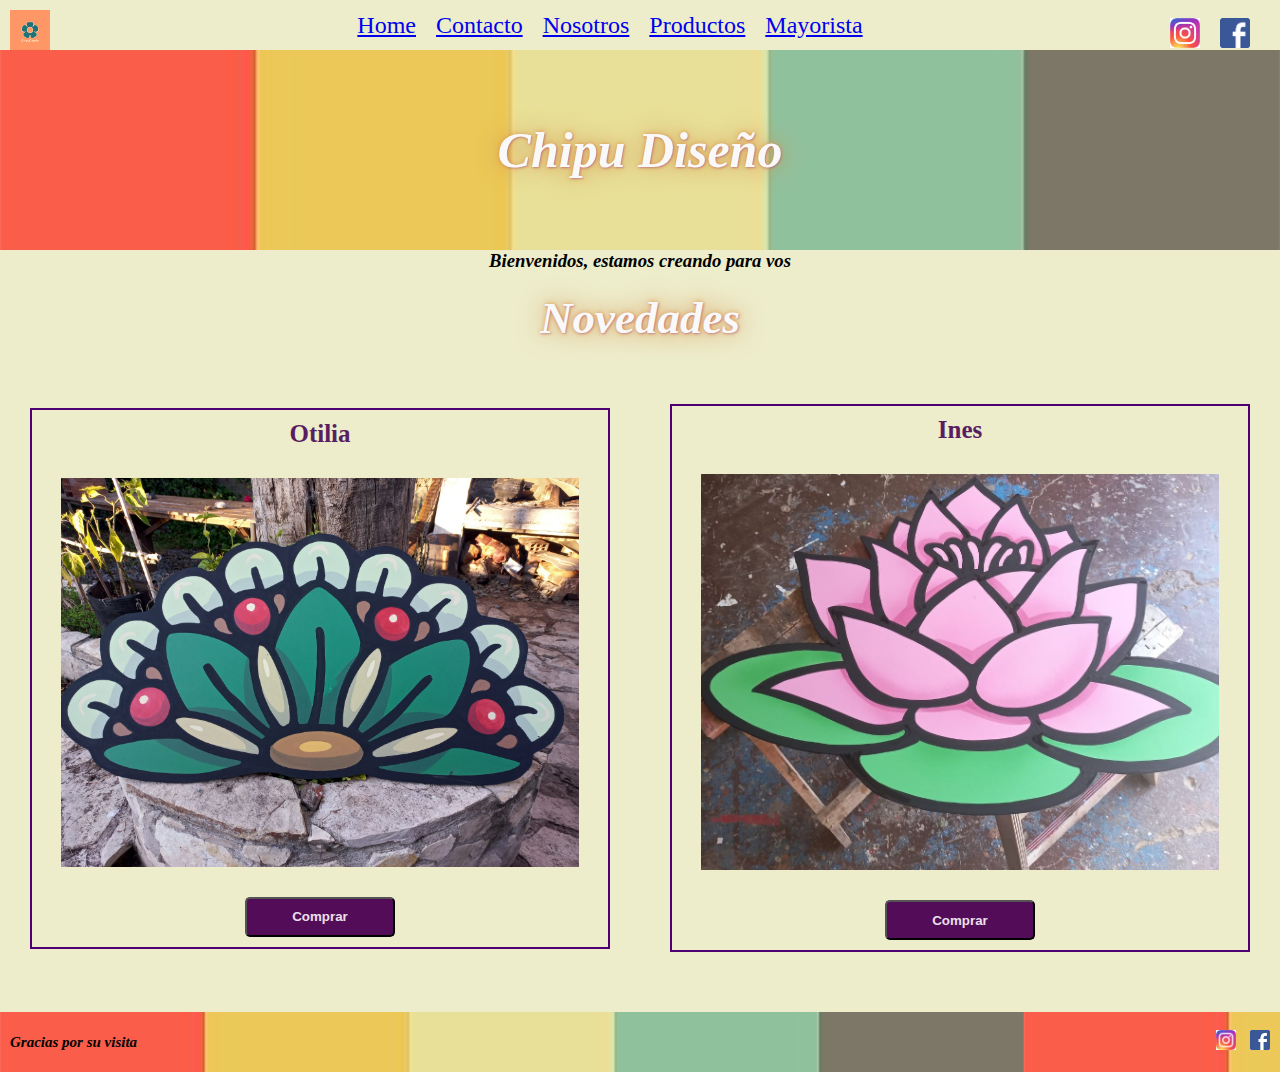
<file: index.html>
<!DOCTYPE html>
<html lang="en">
<head>
    <meta charset="UTF-8">
    <meta http-equiv="X-UA-Compatible" content="IE=edge">
    <meta name="viewport" content="width=device-width, initial-scale=1.0">
    <link rel="shortcut icon" href="./assets/img/My project.jpg" type="img/x-icon">
    <title>HOME</title>
    
  <link rel="stylesheet" href="./assets/css/estilo.css">
</head>
<body class="container">

    <nav class="navbar">
        
        <div class="logo">
            <img src="./assets/img/My project.jpg" alt="">
        </div>
        <ul>
            <li><a href="./index.html">Home</a></li>
            <li><a href="./paginas/contactos.html">Contacto</a></li>
            <li><a href="./paginas/nosotros.html">Nosotros</a></li>
            <li><a href="./paginas/productos.html">Productos</a></li>
            <li><a href="./paginas/mayorista.html">Mayorista</a></li>
           
        </ul>
        <div class="redes">
            <img src="./assets/img/instagramok.jpg" alt="">
            <img src="./assets/img/facebook.jpg" alt="">
        </div>

    </nav>


    <header class="header">
        <div class="cajaPortada">
            <h1 Class="Titulo">Chipu Diseño</h1>  
        </div>
    </header>


    <main class="main">

        <div class="Novedades"><h3 >Bienvenidos, estamos creando para vos</h3></div>
        <div class="Novedades"><h2 >Novedades</h2></div>
       
        <div class="tarjetasnovedades">
            <div class="tarjetaNovedad1">
                <h3 class="tarjetaNovedad1_titulo">Otilia</h3>
                <img class="tarjetaNovedad1_img" src="./assets/img/otiliadiseño.jpeg" alt="otilia">
                <button class="btn">Comprar</button>
            </div>

            <div class="tarjetaNovedad2">
                <h3 class="tarjetaNovedad2_titulo">Ines</h3>
                <img class="tarjetaNovedad2_img" src="./assets/img/Inesdiseño.jpeg" alt="ines">
                <button class="btn">Comprar</button>
            </div>

        </div>

            
      
    </main>


    <footer class="footer">
        <div class="piedepagina">
            <div class="Saludos">
                <h2>Gracias por su visita</h2>
            </div>
        
            <div class="redesPiedepagina">
                <img src="./assets/img/instagramok.jpg" alt="">
                <img src="./assets/img/facebook.jpg" alt="">
            </div>
        </div>
        
    </footer>
    
</body>
</html>
</file>
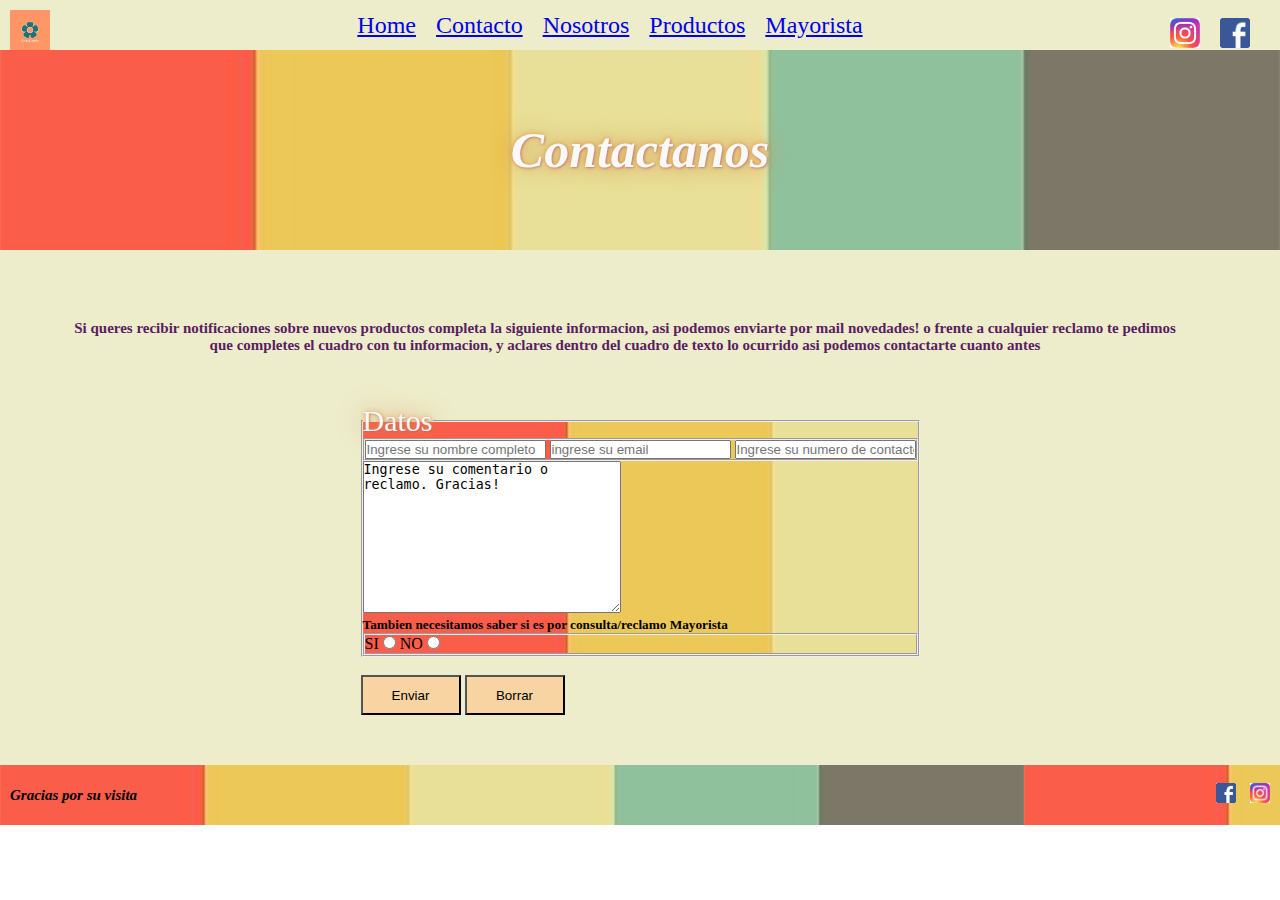
<file: paginas/contactos.html>
<!DOCTYPE html>
<html lang="en">
<head>
    <meta charset="UTF-8">
    <meta http-equiv="X-UA-Compatible" content="IE=edge">
    <meta name="viewport" content="width=device-width, initial-scale=1.0">
    <link rel="shortcut icon" href="../assets/img/My project.jpg" type="img/x-icon">
    <title>Contacto</title>
    <link rel="stylesheet" href="../assets/css/estilo.css">
</head>
<body class="container">

        
    <nav class="navbar">
        
        <div class="logo">
            <img src="../assets/img/My project.jpg" alt="">
        </div>

        <ul>
            <li><a href="../index.html">Home</a></li>
            <li><a href="./contactos.html">Contacto</a></li>
            <li><a href="./nosotros.html">Nosotros</a></li>
            <li><a href="./productos.html">Productos</a></li>
            <li><a href="./mayorista.html">Mayorista</a></li>
           
        </ul>

        <div class="redes">
            <img src="../assets/img/instagramok.jpg" alt="">
            <img src="../assets/img/facebook.jpg" alt="">
        </div>

    </nav>

     <header class="header">
            <div class="headercontacto">
                <h1>Contactanos</h1>
            </div>
 
    </header>

    <main class="main">
            <div class="infocontacto">
                <h4>Si queres recibir notificaciones 
                    sobre nuevos productos completa 
                    la siguiente informacion, 
                    asi podemos enviarte por mail 
                    novedades! o frente a cualquier reclamo te pedimos que completes 
                    el cuadro con tu informacion, y 
                    aclares dentro del cuadro de texto 
                    lo ocurrido asi podemos contactarte cuanto antes</h4>
                    <form action="">
                        <fieldset class="tabla">
                            <legend class="datos">Datos</legend>
                            <fieldset>
                                <input type="text" name ="NombreCompleto" placeholder="Ingrese su nombre completo" required>
                                <input type="email" name="Email" placeholder="ingrese su email" required>
                                <input type="tel" name="Telefono de contacto" placeholder="Ingrese su numero de contacto">
                            </fieldset>
                            <textarea name="Comentarios" id="" cols="30" rows="10">Ingrese su comentario o reclamo. Gracias!</textarea>
                            
                         <div>
                                <h5>Tambien necesitamos saber si es por consulta/reclamo Mayorista</h5>
                                <fieldset>
                                   <label for="choose">SI</label>
                                   <input type="radio" name="SI" value="SI">
                                   <label for="Choose">NO</label>
                                   <input type="radio" name="NO" value="NO">
                                </fieldset>
                        </fieldset>
                        <br>
                         <input class="botontabla" type="submit" value="Enviar">
                         <input class="botontabla"  type="reset" value="Borrar">
                     </div>
                    </form>


            </div>


    
    </main>
   


    <footer class="footer">
        <div class="piedepagina">
            <div class="Saludos">
                <h2>Gracias por su visita</h2>
            </div>
        
            <div class="redesPiedepagina">
                <img src="../assets/img/facebook.jpg" alt="">
                <img src="../assets/img/instagramok.jpg" alt="">
            </div>
        </div>
    </footer>
    
</body>
</html>
</file>
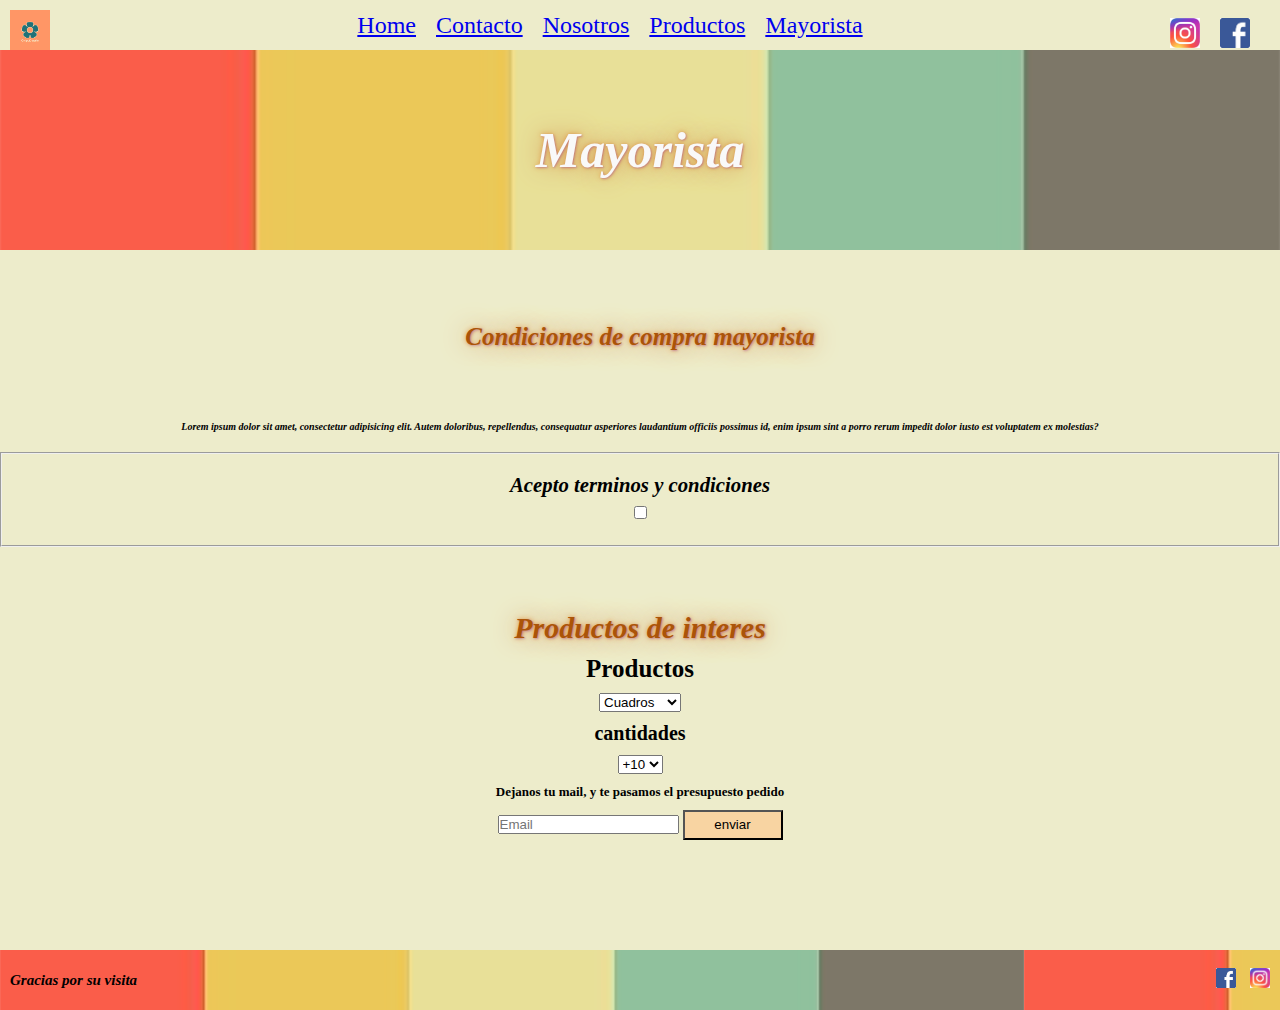
<file: paginas/mayorista.html>
<!DOCTYPE html>
<html lang="en">
<head>
    <meta charset="UTF-8">
    <meta http-equiv="X-UA-Compatible" content="IE=edge">
    <meta name="viewport" content="width=device-width, initial-scale=1.0">
    <link rel="shortcut icon" href="../assets/img/My project.jpg" type="img/x-icon">
    <title>Mayorista</title>
    <link rel="stylesheet" href="../assets/css/estilo.css">
</head>
<body class="container">

        
    <nav class="navbar">
        
        <div class="logo">
            <img src="../assets/img/My project.jpg" alt="">
        </div>

        <ul>
            <li><a href="../index.html">Home</a></li>
            <li><a href="./contactos.html">Contacto</a></li>
            <li><a href="./nosotros.html">Nosotros</a></li>
            <li><a href="./productos.html">Productos</a></li>
            <li><a href="./mayorista.html">Mayorista</a></li>
           
        </ul>

        <div class="redes">
            <img src="../assets/img/instagramok.jpg" alt="">
            <img src="../assets/img/facebook.jpg" alt="">
        </div>

    </nav>

    <header class="header">
        <div class="headermayorista">
            <h1>Mayorista</h1>
        </div>
    </header>

    <main class="main">
        <div class="Bloquecondiciones">

            <h4 >Condiciones de compra mayorista</h4>
            <h6 >Lorem ipsum dolor sit amet, 
                consectetur adipisicing elit. 
                Autem doloribus, repellendus, 
                consequatur asperiores laudantium 
                officiis possimus id, enim ipsum
                 sint a porro rerum impedit dolor 
                 iusto est voluptatem ex molestias?</h6>
            <fieldset class="Bloquecondiciones_acepto">
             <h5>Acepto terminos y condiciones</h5>
                 <input type="checkbox" name="Acepto" requerido>
            </fieldset>

        </div>

        <div class="bloqueeleccion">
            <h4 class="bloqueeleccionTitulo">Productos de interes</h4>
            <form action="">
                 <h4 class="bloqueeleccionTituloProductos">Productos</h4>
                    <select name="Productos" >
                        <option value="Cuadro">Cuadros</option>
                        <option value="Lamparas">Lamparas</option>
                    </select>
            
                 <h4 class="bloqueeleccionTituloCantidades">cantidades</h4>
                 <select name="Cantidades" id="">
                     <option value="+10">+10</option>
                     <option value="+20">+20</option>
                     <option value="otro">otro</option>
                 </select>
                     <h4 class="bloqueeleccion_email">Dejanos tu mail, y te pasamos el presupuesto pedido</h4>
                     <input type="email" name="email" id="" placeholder="Email" required>
                     <input class="botonmayo" type="submit" value="enviar">
    
                </select>
            </form>
        </div>


  
    </main>




    
    <footer class="footer">
        <div class="piedepagina">
            <div class="Saludos">
                <h2>Gracias por su visita</h2>
            </div>
        
            <div class="redesPiedepagina">
                <img src="../assets/img/facebook.jpg" alt="">
                <img src="../assets/img/instagramok.jpg" alt="">
            </div>
        </div>
    </footer>
    
</body>
</html>
</file>
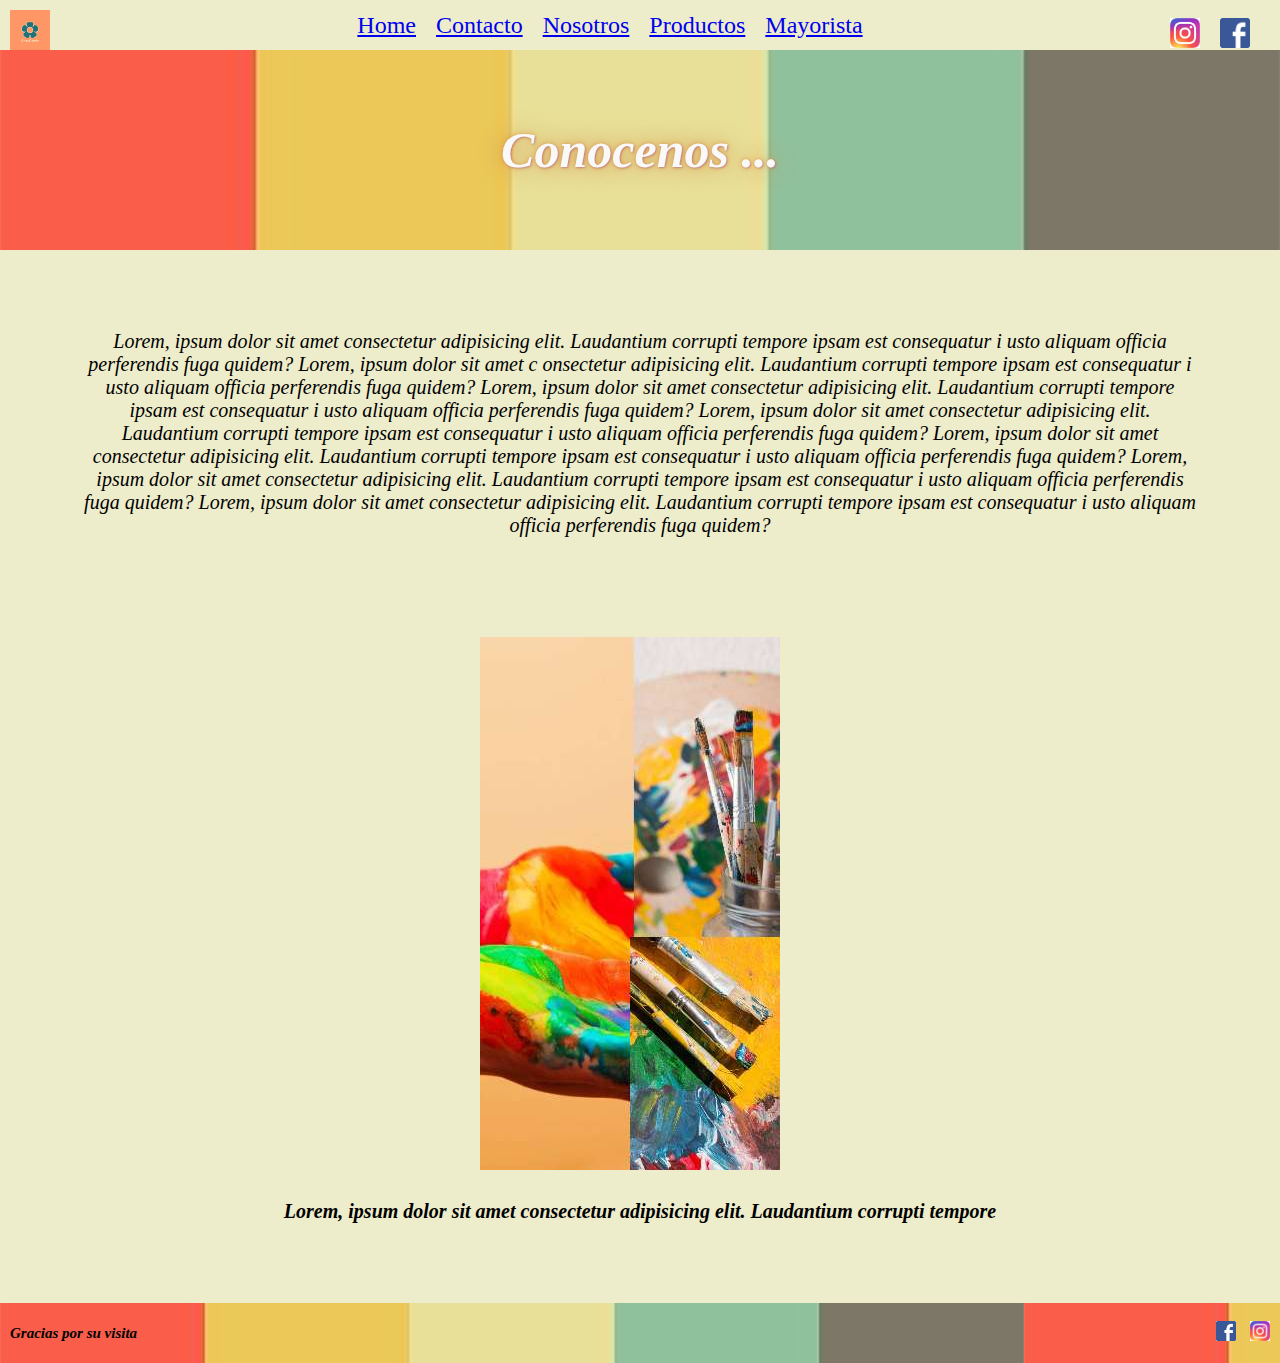
<file: paginas/nosotros.html>
<!DOCTYPE html>
<html lang="en">
<head>
    <meta charset="UTF-8">
    <meta http-equiv="X-UA-Compatible" content="IE=edge">
    <meta name="viewport" content="width=device-width, initial-scale=1.0">
    <link rel="shortcut icon" href="../assets/img/My project.jpg" type="img/x-icon">
    <title>Nosotros</title>
    <link rel="stylesheet" href="../assets/css/estilo.css">
</head>
<body class="container">

        
    <nav class="navbar">
        
        <div class="logo">
            <img src="../assets/img/My project.jpg" alt="">
        </div>

        <ul>
            <li><a href="../index.html">Home</a></li>
            <li><a href="./contactos.html">Contacto</a></li>
            <li><a href="./nosotros.html">Nosotros</a></li>
            <li><a href="./productos.html">Productos</a></li>
            <li><a href="./mayorista.html">Mayorista</a></li>
           
        </ul>

        <div class="redes">
            <img src="../assets/img/instagramok.jpg" alt="">
            <img src="../assets/img/facebook.jpg" alt="">
        </div>

    </nav>

    <header class="header">
        <div class="headernosotros">
            <h1>Conocenos ...</h1>
        </div>
    </header>

    <main class="main">
        <div class="mainnosotros">
            <p>Lorem, ipsum dolor sit amet consectetur 
                adipisicing elit. Laudantium corrupti tempore ipsam est consequatur i
                usto aliquam officia perferendis fuga quidem?
                Lorem, ipsum dolor sit amet c onsectetur 
                adipisicing elit. Laudantium corrupti tempore ipsam est consequatur i
                usto aliquam officia perferendis fuga quidem?
                Lorem, ipsum dolor sit amet consectetur 
                adipisicing elit. Laudantium corrupti tempore ipsam est consequatur i
                usto aliquam officia perferendis fuga quidem?
                Lorem, ipsum dolor sit amet consectetur 
                adipisicing elit. Laudantium corrupti tempore ipsam est consequatur i
                usto aliquam officia perferendis fuga quidem?
                Lorem, ipsum dolor sit amet consectetur 
                adipisicing elit. Laudantium corrupti tempore ipsam est consequatur i
                usto aliquam officia perferendis fuga quidem?
                Lorem, ipsum dolor sit amet consectetur 
                adipisicing elit. Laudantium corrupti tempore ipsam est consequatur i
                usto aliquam officia perferendis fuga quidem?
                Lorem, ipsum dolor sit amet consectetur 
                adipisicing elit. Laudantium corrupti tempore ipsam est consequatur i
                usto aliquam officia perferendis fuga quidem?
            </p>
            <img class="imagennosotros" src="../assets/img/nosotrosdiseño.jpg" alt="">
            <p class="parrafo">Lorem, ipsum dolor sit amet consectetur 
                adipisicing elit. Laudantium corrupti tempore 
            </p>
        </div>

    </main>












    <footer class="footer">
        <div class="piedepagina">
            <div class="Saludos">
                <h2>Gracias por su visita</h2>
            </div>
        
            <div class="redesPiedepagina">
                <img src="../assets/img/facebook.jpg" alt="">
                <img src="../assets/img/instagramok.jpg" alt="">
            </div>
        </div>
    </footer>
</body>
</html>
</file>
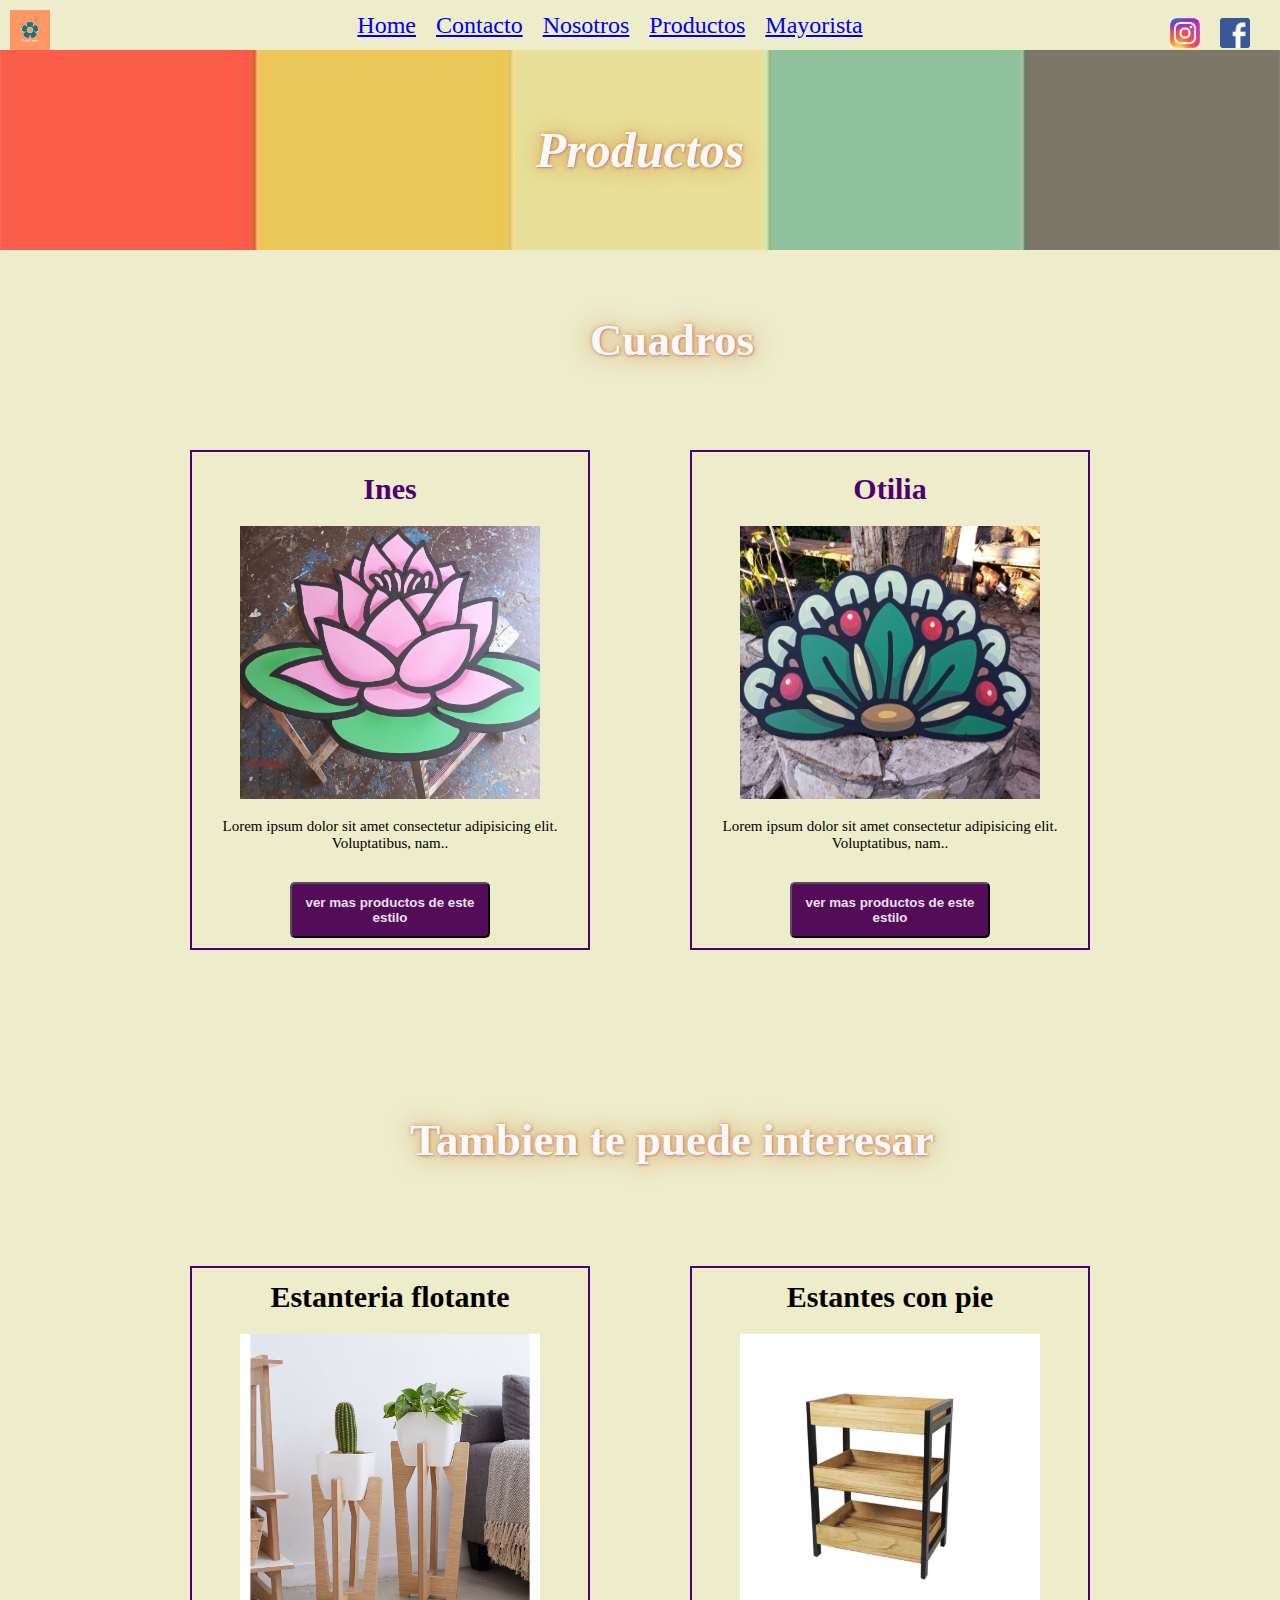
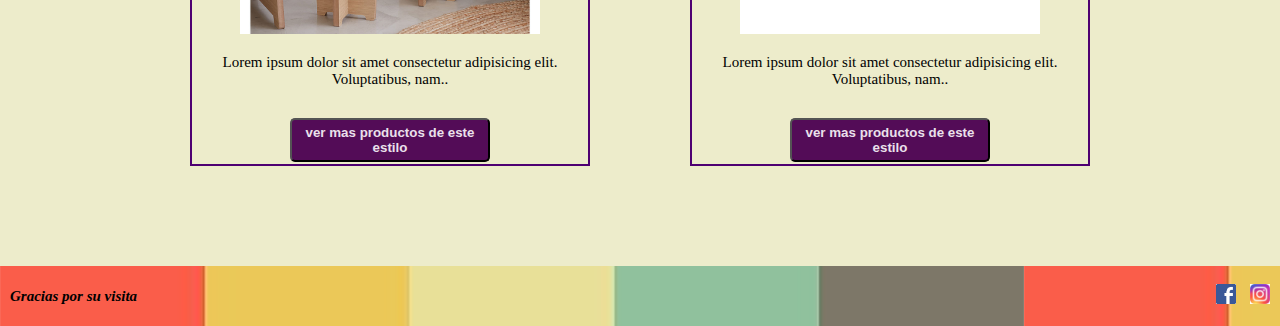
<file: paginas/productos.html>
<!DOCTYPE html>
<html lang="en">
<head>
    <meta charset="UTF-8">
    <meta http-equiv="X-UA-Compatible" content="IE=edge">
    <meta name="viewport" content="width=device-width, initial-scale=1.0">
    <link rel="shortcut icon" href="../assets/img/My project.jpg" type="img/x-icon">
    <title>Productos</title>
    <link rel="stylesheet" href="../assets/css/estilo.css">
</head>
<body class="container">

    
    <nav class="navbar">
        
        <div class="logo">
            <img src="../assets/img/My project.jpg" alt="">
        </div>

        <ul>
            <li><a href="../index.html">Home</a></li>
            <li><a href="./contactos.html">Contacto</a></li>
            <li><a href="./nosotros.html">Nosotros</a></li>
            <li><a href="./productos.html">Productos</a></li>
            <li><a href="./mayorista.html">Mayorista</a></li>
           
        </ul>

        <div class="redes">
            <img src="../assets/img/instagramok.jpg" alt="">
            <img src="../assets/img/facebook.jpg" alt="">
        </div>

    </nav>
    <header class="header">
        <div class="headerproductos">
            <h1>Productos</h1>
        </div>
    </header>

    <main class="main">
        <div class="Productos"><h2 >Cuadros</h2></div>
        <div class="productoscuadros">
   
            <div class="cuadro1">
                <h4>Ines</h4>
                <img  src="../assets/img/Inesdiseño.jpeg" alt="">
                <p >Lorem ipsum dolor sit amet consectetur adipisicing elit. Voluptatibus, nam..</p>
                <button class="btnproductos">ver mas productos de este estilo</button>
            </div>

            <div class="cuadro2">
                <h4 >Otilia</h4>
                <img src="../assets/img/otiliadiseño.jpeg" alt="">
                <p>Lorem ipsum dolor sit amet consectetur adipisicing elit. Voluptatibus, nam..</p>
                <button class="btnproductos">ver mas productos de este estilo</button>   
            </div>


        </div>
        <div class="Productos2"><h2 >Tambien te puede interesar</h2></div>
        <div class="productosvarios">
            <div class="varios1">
                <h4> Estanteria flotante </h4>
                <img src="../assets/img/portamacetasdiseño.jpg" alt="">
                <p >Lorem ipsum dolor sit amet consectetur adipisicing elit. Voluptatibus, nam..</p>
                <button class="btnproductos">ver mas productos de este estilo</button>
            </div>
            <div class="varios2">
                <h4 >Estantes con pie </h4>
                <img  src="../assets/img/estantediseño.jpg" alt="">
                <p >Lorem ipsum dolor sit amet consectetur adipisicing elit. Voluptatibus, nam..</p>
                <button class="btnproductos">ver mas productos de este estilo</button>  
            </div>


        </div>

         
    </main>


<footer class="footer">
    <div class="piedepagina">
        <div class="Saludos">
            <h2>Gracias por su visita</h2>
        </div>
    
        <div class="redesPiedepagina">
            <img src="../assets/img/facebook.jpg" alt="">
            <img src="../assets/img/instagramok.jpg" alt="">
        </div>


    </div>
</footer>
    
</body>
</html>
</file>
<file: assets/css/estilo.css>
@charset "UTF-8";
* {
  margin: 0%;
  padding: 0%;
  box-sizing: border-box; }

/* seccion import*/
.headerproductos, .headermayorista, .headernosotros, .headercontacto, .cajaPortada {
  display: flex;
  flex-wrap: wrap;
  background-image: url(../img/chiupportadadiseño.png);
  background-size: cover;
  background-repeat: no-repeat;
  font-size: 40px;
  height: 200px;
  justify-content: center;
  align-items: center; }
  .headerproductos h1, .headermayorista h1, .headernosotros h1, .headercontacto h1, .cajaPortada h1 {
    font-style: oblique;
    color: #f9f9f9;
    text-shadow: 1px 1px 2px rgba(153, 48, 158, 0.364), 0 0 25px #d29255, 0 0 5px #e39c46; }

.btn, .btnproductos {
  padding: 5px;
  color: #eae0eb;
  border-radius: 5px;
  background-color: #530c57;
  width: 150px;
  height: 40px;
  margin: 10px;
  font-weight: 600; }
  .btn:hover, .btnproductos:hover {
    background-color: #de995e; }

.btnproductos {
  height: 60px;
  width: 200px; }

.container {
  display: grid;
  grid-template-columns: repeat(4, 1fr);
  grid-template-rows: auto auto auto 60px;
  grid-template-areas: "navbar navbar navbar navbar" "header header header header" "main main main main" "footer footer footer footer"; }

.navbar {
  grid-area: navbar;
  background-color: #edeccb;
  z-index: 20;
  display: flex;
  flex-wrap: wrap;
  flex-direction: row;
  align-items: flex-start;
  justify-content: space-between; }
  .navbar ul {
    list-style: none;
    display: flex;
    flex-direction: column;
    flex-wrap: wrap;
    align-items: center;
    justify-content: center; }
    .navbar ul li {
      display: inline-block;
      padding: 10px;
      font-size: 20px;
      font-size: x-large; }

.logo {
  display: flex;
  flex-direction: column;
  justify-content: center; }
  .logo img {
    width: 40px;
    height: 40px;
    margin-left: 20px;
    margin-top: 10px; }

.redes {
  display: flex;
  flex-direction: column;
  margin-right: 10px; }
  .redes img {
    width: 30px;
    height: 30px;
    margin-right: 20px;
    display: inline-block;
    margin-top: 15px; }

.header {
  grid-area: header; }

.main {
  grid-area: main; }

.headerproductos, .headermayorista, .headernosotros, .headercontacto, .cajaPortada {
  font-size: 25px; }

.Novedades {
  text-align: center;
  font-style: oblique;
  background-color: #edeccb; }
  .Novedades h2 {
    font-size: 45px;
    padding-top: 20px;
    color: #f9f9f9;
    text-shadow: 1px 1px 2px rgba(153, 48, 158, 0.364), 0 0 25px #d29255, 0 0 5px #e39c46; }
  .Novedades h3 {
    color: black; }

.tarjetasnovedades {
  display: flex;
  flex-direction: column;
  /*hace que las imagenes esten una abajo de la otra*/
  align-items: center;
  justify-content: center;
  background-color: #edeccb;
  padding-top: 30px;
  padding-block-end: 30px; }
  .tarjetasnovedades .tarjetaNovedad1 {
    display: flex;
    flex-direction: column;
    align-items: center;
    border: 2px solid #4e0072;
    margin: 30px; }
    .tarjetasnovedades .tarjetaNovedad1 .tarjetaNovedad1_img {
      width: 90%;
      text-align: center;
      margin: 20px; }
    .tarjetasnovedades .tarjetaNovedad1 .tarjetaNovedad1_titulo {
      text-align: center;
      font-size: 20px;
      margin: 10px; }
  .tarjetasnovedades .tarjetaNovedad2 {
    display: flex;
    flex-direction: column;
    align-items: center;
    border: 2px solid #4e0072;
    margin: 30px; }
    .tarjetasnovedades .tarjetaNovedad2 .tarjetaNovedad2_img {
      width: 90%;
      text-align: center;
      margin: 20px; }
    .tarjetasnovedades .tarjetaNovedad2 .tarjetaNovedad2_titulo {
      text-align: center;
      font-size: 20px;
      margin: 10px; }

.headernosotros {
  font-size: 25px; }

.mainnosotros {
  display: flex;
  flex-direction: column;
  background-color: #edeccb;
  background-size: contain;
  width: 100%;
  justify-content: center;
  align-items: center; }
  .mainnosotros p {
    font-size: 12px;
    padding: 100px 80px 80px 80px;
    text-align: center;
    background-color: #edeccb; }
  .mainnosotros .imagennosotros {
    margin-top: 20px;
    margin-block-end: 20px;
    padding-right: 20px; }
  .mainnosotros .parrafo {
    margin: 0%;
    font-size: 15px;
    padding-block-end: 200px;
    text-align: center; }

.headercontacto {
  font-size: 25px; }

.infocontacto {
  display: flex;
  flex-direction: column;
  background-color: #edeccb;
  align-items: center;
  justify-content: center;
  padding: 50px; }
  .infocontacto h4 {
    text-align: center;
    font-size: 15px;
    padding: 20px; }
  .infocontacto .tabla {
    background-image: url(../img/chiupportadadiseño.png); }
    .infocontacto .tabla .datos {
      font-size: 30px;
      color: #f9f9f9;
      text-shadow: 1px 1px 2px rgba(153, 48, 158, 0.364), 0 0 25px #d29255, 0 0 5px #e39c46; }
  .infocontacto .botontabla {
    width: 100px;
    height: 40px;
    padding: 5px;
    background-color: #f8d4a2; }
    .infocontacto .botontabla:hover {
      background-color: #de995e; }

.headermayorista {
  font-size: 25px; }

.Bloquecondiciones {
  display: flex;
  flex-direction: column;
  text-align: center;
  justify-content: center;
  background-color: #edeccb;
  padding-top: 20px; }
  .Bloquecondiciones h4 {
    text-align: center;
    font-size: 25px;
    font-style: oblique;
    padding: 50px;
    color: black;
    color: #ab5408;
    text-shadow: 1px 1px 2px rgba(153, 48, 158, 0.364), 0 0 25px #d29255, 0 0 5px #e39c46; }
  .Bloquecondiciones h6 {
    text-align: center;
    font-size: 15px;
    font-style: oblique;
    padding: 20px; }
  .Bloquecondiciones .Bloquecondiciones_acepto {
    text-align: center;
    font-weight: 900;
    font-size: 20px;
    font-style: oblique;
    padding: 10px; }

.bloqueeleccion {
  display: flex;
  flex-direction: column;
  text-align: center;
  justify-content: center;
  background-color: #edeccb;
  padding-bottom: 50px; }
  .bloqueeleccion .bloqueelecciontitulo {
    text-align: center;
    font-weight: 900;
    font-size: 25px;
    font-style: oblique;
    padding: 20px;
    color: black;
    color: #ab5408;
    text-shadow: 1px 1px 2px rgba(153, 48, 158, 0.364), 0 0 25px #d29255, 0 0 5px #e39c46; }
  .bloqueeleccion .bloqueeleccionTituloProductos {
    text-align: center;
    font-size: 18px;
    margin: 10px; }
  .bloqueeleccion .bloqueeleccionTituloCantidades {
    text-align: center;
    font-size: 18x;
    margin: 10px; }
  .bloqueeleccion .bloqueeleccion_email {
    text-align: center;
    font-size: 13px;
    margin: 10px; }
  .bloqueeleccion .botonmayo {
    width: 100px;
    height: 35px;
    padding: 5px;
    background-color: #f8d4a2; }
    .bloqueeleccion .botonmayo:hover {
      background-color: #de995e; }

.headerproductos {
  font-size: 25px; }

.Productos {
  text-align: left;
  font-size: 15px;
  color: #f9f9f9;
  text-shadow: 1px 1px 2px rgba(153, 48, 158, 0.364), 0 0 25px #d29255, 0 0 5px #e39c46;
  padding-top: 5%;
  padding-left: 5%;
  background-color: #edeccb;
  height: 100px; }

.Productos2 {
  text-align: left;
  font-size: 15px;
  color: #f9f9f9;
  text-shadow: 1px 1px 2px rgba(153, 48, 158, 0.364), 0 0 25px #d29255, 0 0 5px #e39c46;
  padding-top: 5%;
  padding-left: 5%;
  background-color: #edeccb; }

.productoscuadros {
  display: flex;
  flex-direction: column;
  align-items: center;
  justify-content: center;
  background-color: #edeccb; }

.productosvarios {
  display: flex;
  flex-direction: column;
  align-items: center;
  justify-content: center;
  background-color: #edeccb; }

.cuadro1 {
  display: flex;
  flex-direction: column;
  align-items: center;
  justify-content: center;
  margin: 50px;
  border: 2px solid #4e0072; }
  .cuadro1 img {
    width: 50%;
    height: 50%; }
  .cuadro1 h4 {
    text-align: center;
    font-size: 20px;
    color: black;
    padding: 5%; }
  .cuadro1 p {
    text-align: center;
    font-size: 15px;
    color: black;
    padding: 5%; }

.cuadro2 {
  display: flex;
  flex-direction: column;
  align-items: center;
  justify-content: center;
  margin: 50px;
  border: 2px solid #4e0072; }
  .cuadro2 img {
    width: 50%;
    height: 50%; }
  .cuadro2 h4 {
    text-align: center;
    font-size: 20px;
    color: black;
    padding: 5%; }
  .cuadro2 p {
    text-align: center;
    font-size: 15px;
    color: black;
    padding: 5%; }

.varios1 {
  display: flex;
  flex-direction: column;
  align-items: center;
  justify-content: center;
  margin: 50px;
  border: 2px solid #4e0072; }
  .varios1 img {
    width: 50%;
    height: 50%; }
  .varios1 h4 {
    text-align: center;
    font-size: 20px;
    color: #4e0072;
    padding: 5%; }
  .varios1 p {
    text-align: center;
    font-size: 15px;
    color: black;
    padding: 5%; }

.varios2 {
  display: flex;
  flex-direction: column;
  align-items: center;
  justify-content: center;
  margin: 50px;
  border: 2px solid #4e0072; }
  .varios2 img {
    width: 50%;
    height: 50%; }
  .varios2 h4 {
    text-align: center;
    font-size: 20px;
    color: black;
    padding: 5%; }
  .varios2 p {
    text-align: center;
    font-size: 15px;
    color: black;
    padding: 5%; }

.footer {
  grid-area: footer; }

.piedepagina {
  display: flex;
  flex-direction: row;
  align-items: center;
  justify-content: space-between;
  background-image: url(../img/chiupportadadiseño.png);
  height: 60px; }

.redesPiedepagina img {
  width: 20px;
  height: 20px;
  margin-right: 10px; }

.Saludos {
  font-style: oblique;
  font-size: 10px;
  margin-left: 10px; }

/*---------------------------------------------- TODO PARA ESCRITORIO----------------------------------------------------------*/
@media (min-width: 768px) {
  .container {
    display: grid;
    grid-template-columns: repeat(4, 1fr);
    grid-template-rows: auto auto auto 60px;
    grid-template-areas: "navbar navbar navbar navbar" "header header header header" "main main main main" "footer footer footer footer"; }
  .navbar {
    grid-area: navbar;
    background-color: #edeccb;
    z-index: 20;
    display: flex;
    flex-wrap: wrap;
    flex-direction: row;
    align-items: center;
    justify-content: space-between; }
    .navbar ul {
      list-style: none;
      display: flex;
      flex-direction: row;
      flex-wrap: wrap;
      align-items: center;
      justify-content: center; }
      .navbar ul li {
        display: inline-block;
        padding: 10px;
        font-size: 20px;
        font-size: x-large; }
  .logo {
    display: flex;
    flex-direction: row;
    justify-content: flex-start; }
    .logo img {
      width: 40px;
      height: 40px;
      margin-left: 10px; }
  .redes {
    display: flex;
    flex-direction: row;
    margin-right: 10px; }
    .redes img {
      width: 30px;
      height: 30px;
      margin-right: 20px;
      display: inline-block; }
  /*------------------seccion inicio para escritorio --------------------*/
  .Novedades {
    text-align: center;
    font-style: oblique;
    background-color: #edeccb; }
    .Novedades h2 {
      font-size: 45px;
      padding-top: 20px;
      color: #f9f9f9;
      text-shadow: 1px 1px 2px rgba(153, 48, 158, 0.364), 0 0 25px #d29255, 0 0 5px #e39c46; }
    .Novedades h3 {
      color: black; }
  .tarjetasnovedades {
    display: flex;
    flex-direction: row;
    /*hace que las imagenes esten una al lado de la otra*/
    align-items: center;
    justify-content: center;
    background-color: #edeccb;
    padding-top: 30px;
    padding-block-end: 30px; }
    .tarjetasnovedades .tarjetaNovedad1 {
      display: flex;
      flex-direction: column;
      width: 70%;
      align-items: center;
      border: 2px solid #4e0072;
      margin: 30px; }
      .tarjetasnovedades .tarjetaNovedad1 .tarjetaNovedad1_img {
        width: 90%;
        text-align: center;
        margin: 20px; }
      .tarjetasnovedades .tarjetaNovedad1 .tarjetaNovedad1_titulo {
        text-align: center;
        font-size: 25px;
        margin: 10px;
        color: #591e61;
        font-weight: 700; }
    .tarjetasnovedades .tarjetaNovedad2 {
      display: flex;
      flex-direction: column;
      width: 70%;
      align-items: center;
      border: 2px solid #4e0072;
      margin: 30px; }
      .tarjetasnovedades .tarjetaNovedad2 .tarjetaNovedad2_img {
        width: 90%;
        text-align: center;
        margin: 20px; }
      .tarjetasnovedades .tarjetaNovedad2 .tarjetaNovedad2_titulo {
        text-align: center;
        font-size: 25px;
        margin: 10px;
        color: #591e61;
        font-weight: 700; }
  /*--------------------------pagina NOSOTROS para escritorio------------------------------*/
  .mainnosotros {
    display: flex;
    flex-direction: column;
    background-color: #edeccb;
    background-size: contain;
    width: 100%;
    text-align: center;
    font-style: oblique;
    font-size: 40px; }
    .mainnosotros p {
      font-size: 20px;
      padding: 80px;
      text-align: center;
      background-color: #edeccb; }
    .mainnosotros img {
      margin-top: 20px;
      margin-block-end: 20px; }
    .mainnosotros .parrafo {
      font-size: 20px;
      padding-top: 10px;
      padding-block-end: 80px;
      text-align: center;
      font-weight: 600; }
  /*-------------------------------------- pagina CONTACTO para escritrio--------------------------*/
  .infocontacto {
    display: flex;
    flex-direction: column;
    background-color: #edeccb;
    align-items: center;
    justify-content: center;
    padding: 50px; }
    .infocontacto h4 {
      text-align: center;
      font-size: 15px;
      padding-top: 20px;
      padding-block-end: 50px;
      padding-right: 50px;
      color: #591e61; }
    .infocontacto .tabla {
      background-image: url(../img/chiupportadadiseño.png); }
      .infocontacto .tabla .datos {
        font-size: 30px;
        color: #f9f9f9;
        text-shadow: 1px 1px 2px rgba(153, 48, 158, 0.364), 0 0 25px #d29255, 0 0 5px #e39c46; }
    .infocontacto .botontabla {
      width: 100px;
      height: 40px;
      padding: 5px;
      background-color: #f8d4a2; }
      .infocontacto .botontabla:hover {
        background-color: #de995e; }
  /*--------------------- pagina PRODUCTOS para escritorio--------------------------*/
  .productoscuadros {
    display: flex;
    flex-direction: row;
    align-items: center;
    justify-content: center;
    background-color: #edeccb;
    padding: 50px; }
  .productosvarios {
    display: flex;
    flex-direction: row;
    align-items: center;
    justify-content: center;
    background-color: #edeccb;
    padding: 50px; }
  .cuadro1 {
    display: flex;
    flex-direction: column;
    align-items: center;
    justify-content: center;
    width: 400px;
    height: 500px;
    margin: 50px;
    border: 2px solid #4e0072; }
    .cuadro1 img {
      width: 300px;
      height: 300px; }
    .cuadro1 h4 {
      text-align: center;
      font-size: 30px;
      color: #4e0072;
      padding: 5%; }
    .cuadro1 p {
      text-align: center;
      font-size: 15px;
      color: black;
      padding: 5%; }
  .cuadro2 {
    display: flex;
    flex-direction: column;
    align-items: center;
    justify-content: center;
    width: 400px;
    height: 500px;
    margin: 50px;
    border: 2px solid #4e0072; }
    .cuadro2 img {
      width: 300px;
      height: 300px; }
    .cuadro2 h4 {
      text-align: center;
      font-size: 30px;
      color: #4e0072;
      padding: 5%; }
    .cuadro2 p {
      text-align: center;
      font-size: 15px;
      color: black;
      padding: 5%; }
  .varios1 {
    display: flex;
    flex-direction: column;
    align-items: center;
    justify-content: center;
    width: 400px;
    height: 500px;
    margin: 50px;
    border: 2px solid #4e0072; }
    .varios1 img {
      width: 300px;
      height: 300px; }
    .varios1 h4 {
      text-align: center;
      font-size: 30px;
      color: black;
      padding: 5%; }
    .varios1 p {
      text-align: center;
      font-size: 15px;
      color: black;
      padding: 5%; }
  .varios2 {
    display: flex;
    flex-direction: column;
    align-items: center;
    justify-content: center;
    width: 400px;
    height: 500px;
    margin: 50px;
    border: 2px solid #4e0072; }
    .varios2 img {
      width: 300px;
      height: 300px; }
    .varios2 h4 {
      text-align: center;
      font-size: 30px;
      color: black;
      padding: 5%; }
    .varios2 p {
      text-align: center;
      font-size: 15px;
      color: black;
      padding: 5%; }
  .Productos {
    text-align: left;
    font-size: 30px;
    color: #f9f9f9;
    text-shadow: 1px 1px 2px rgba(153, 48, 158, 0.364), 0 0 25px #d29255, 0 0 5px #e39c46;
    background-color: #edeccb;
    height: 100px;
    text-align: center; }
  .Productos2 {
    text-align: center;
    font-size: 30px;
    color: #f9f9f9;
    text-shadow: 1px 1px 2px rgba(153, 48, 158, 0.364), 0 0 25px #d29255, 0 0 5px #e39c46;
    background-color: #edeccb; }
  /*------------------------------------------ MAYORISTA PARA ESCRITORIO--------------------------------*/
  .Bloquecondiciones {
    display: flex;
    flex-direction: column;
    text-align: center;
    justify-content: center;
    background-color: #edeccb;
    height: 300px; }
    .Bloquecondiciones h4 {
      text-align: center;
      font-size: 25px;
      font-style: oblique;
      color: #ab5408;
      text-shadow: 1px 1px 2px rgba(153, 48, 158, 0.364), 0 0 25px #d29255, 0 0 5px #e39c46; }
    .Bloquecondiciones h6 {
      text-align: center;
      font-size: 10px;
      font-style: oblique;
      padding: 20px; }
    .Bloquecondiciones .Bloquecondiciones_acepto {
      text-align: center;
      font-weight: 900;
      font-size: 25px;
      font-style: oblique;
      padding: 20px; }
  .bloqueeleccion {
    display: flex;
    flex-direction: column;
    text-align: center;
    justify-content: center;
    background-color: #edeccb;
    height: 400px; }
    .bloqueeleccion .bloqueeleccionTitulo {
      text-align: center;
      font-weight: 900;
      font-size: 30px;
      font-style: oblique;
      color: #ab5408;
      text-shadow: 1px 1px 2px rgba(153, 48, 158, 0.364), 0 0 25px #d29255, 0 0 5px #e39c46; }
    .bloqueeleccion .bloqueeleccionTituloProductos {
      text-align: center;
      font-size: 25px;
      margin: 10px; }
    .bloqueeleccion .bloqueeleccionTituloCantidades {
      text-align: center;
      font-size: 20px;
      margin: 10px; }
    .bloqueeleccion .bloqueeleccion_email {
      text-align: center;
      font-size: 10x;
      margin: 10px; }
    .bloqueeleccion .botonmayo {
      width: 100px;
      height: 30px;
      padding: 5px;
      background-color: #f8d4a2; }
      .bloqueeleccion .botonmayo:hover {
        background-color: #de995e; } }
</file>
